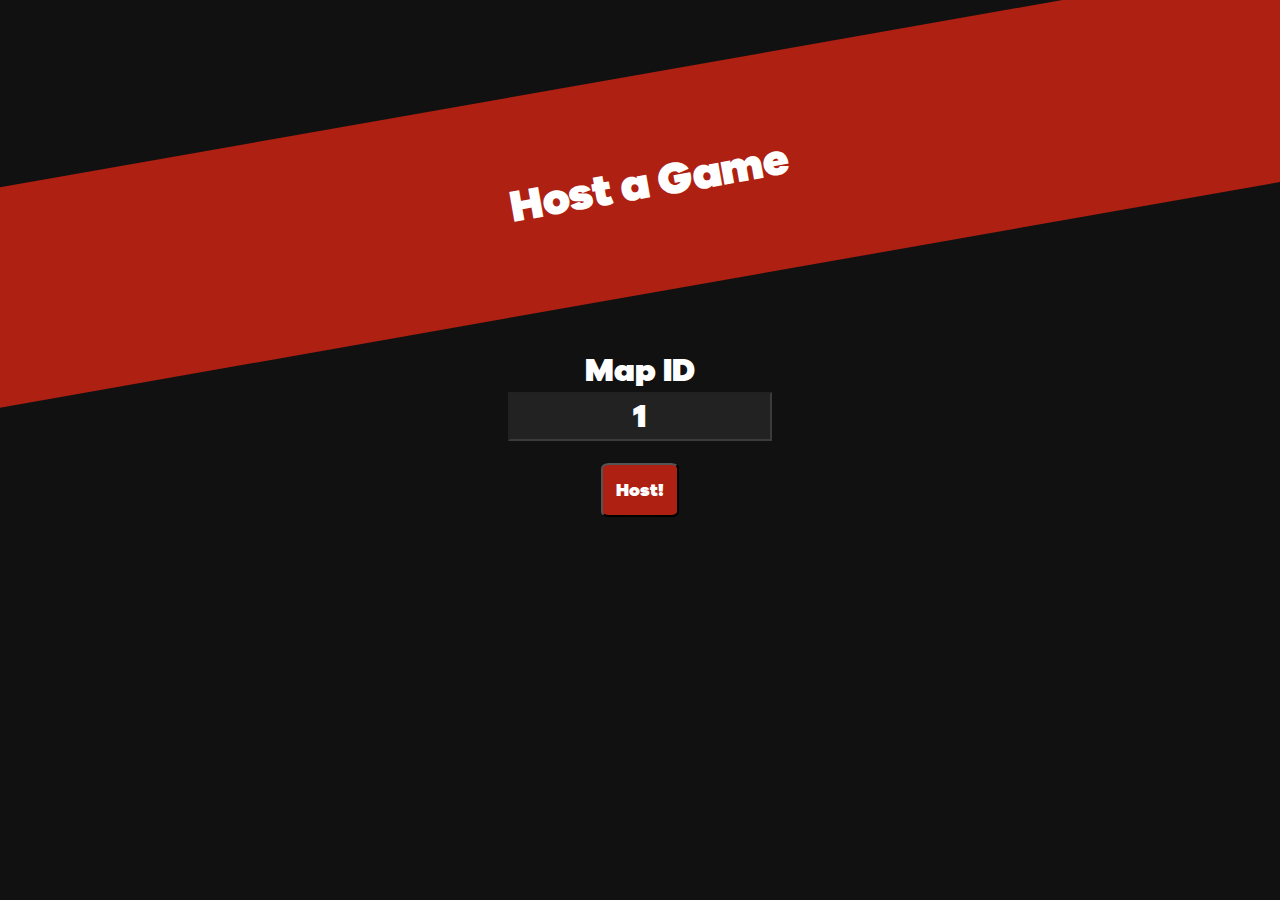
<file: host-game.html>
<!DOCTYPE html>
<html lang="en">
<head>
    <meta charset="UTF-8">
    <meta name="viewport" content="width=device-width, initial-scale=1.0">

    <link rel="stylesheet" href="stuffs/styles.css">

    <title>OXO - Host a Game!</title>
</head>
<body style="background-color: #111;">
    <div class="vert-flex">
        <div class="stripe" id="logo">
            <h1 style="color: white; font-size: 5vh;">Host a Game</h1>
        </div>
    </div>
    <div><br><br><br><br><br><br></div>
    <div class="vert-flex" style="color: white;">
        <span style="font-size: xx-large;">Map ID </span> <input disabled value="1" style="text-align: center;">
        <br>
        <button class="special">Host!</button>
    </div>
</body>
</html>
</file>
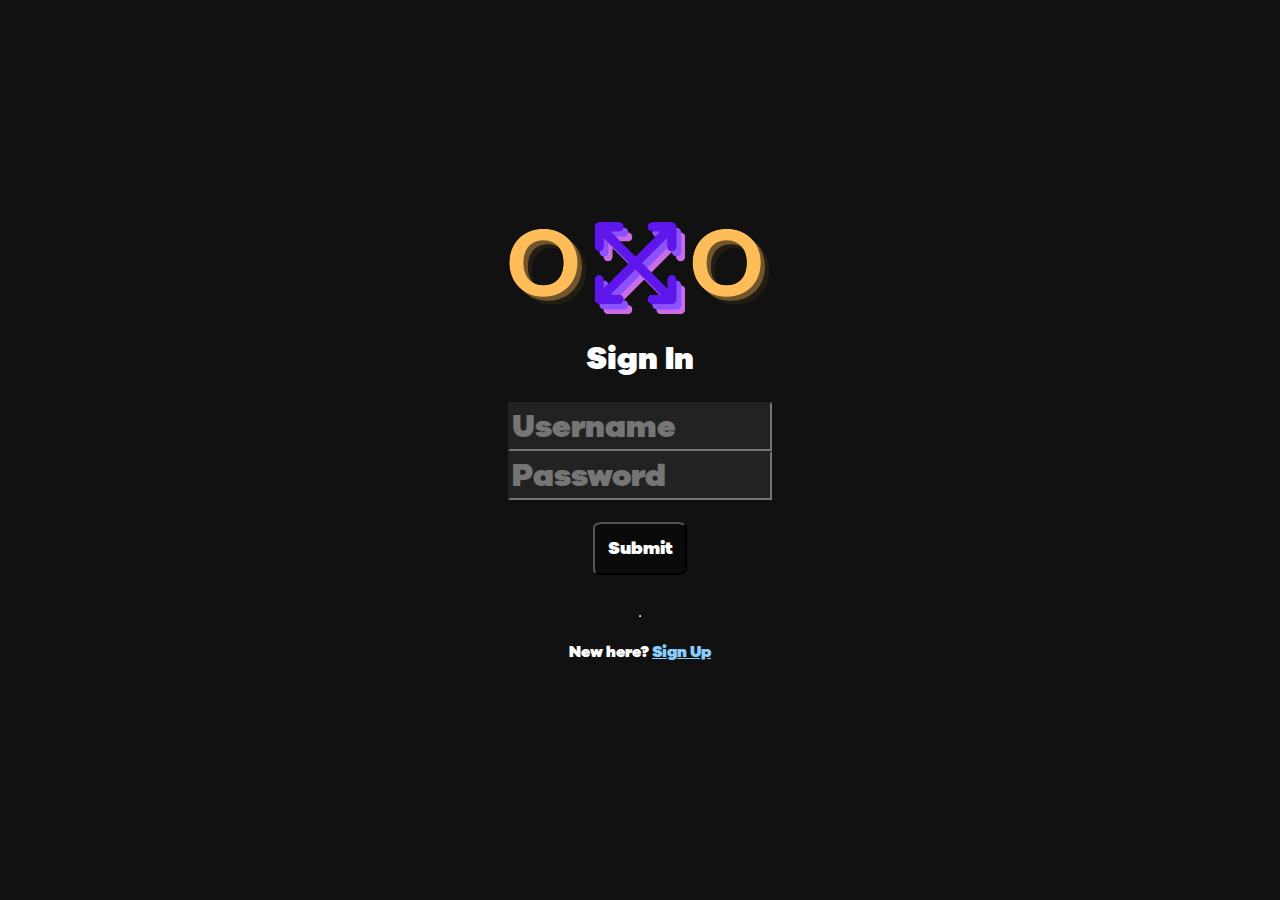
<file: sign-in.html>
<!DOCTYPE html>
<html lang="en">
<head>
    <meta charset="UTF-8">
    <meta name="viewport" content="width=device-width, initial-scale=1.0">
    <link rel="stylesheet" href="stuffs/styles.css">
    <script src="https://geraintluff.github.io/sha256/sha256.min.js" defer></script>
    <script src="stuffs/sign-in.js" defer></script>
    <title>OXO - Sign In</title>
</head>
<body style="background-color: #111;" class="vert-flex">
    <img src="stuffs/logo.png">
    <h1 style="color:white; font-size: xx-large;">Sign In</h1>
    <input placeholder="Username" id="username">
    <input placeholder="Password" type="password" id="password">
    <br />
    <button id="submit">Submit</button>
    <p id="caution" style="color: red"></p>
    <hr>
    <p style="color: white">New here? <a style="color: lightskyblue" href="sign-up.html">Sign Up</a></p>
</body>
</html>
</file>
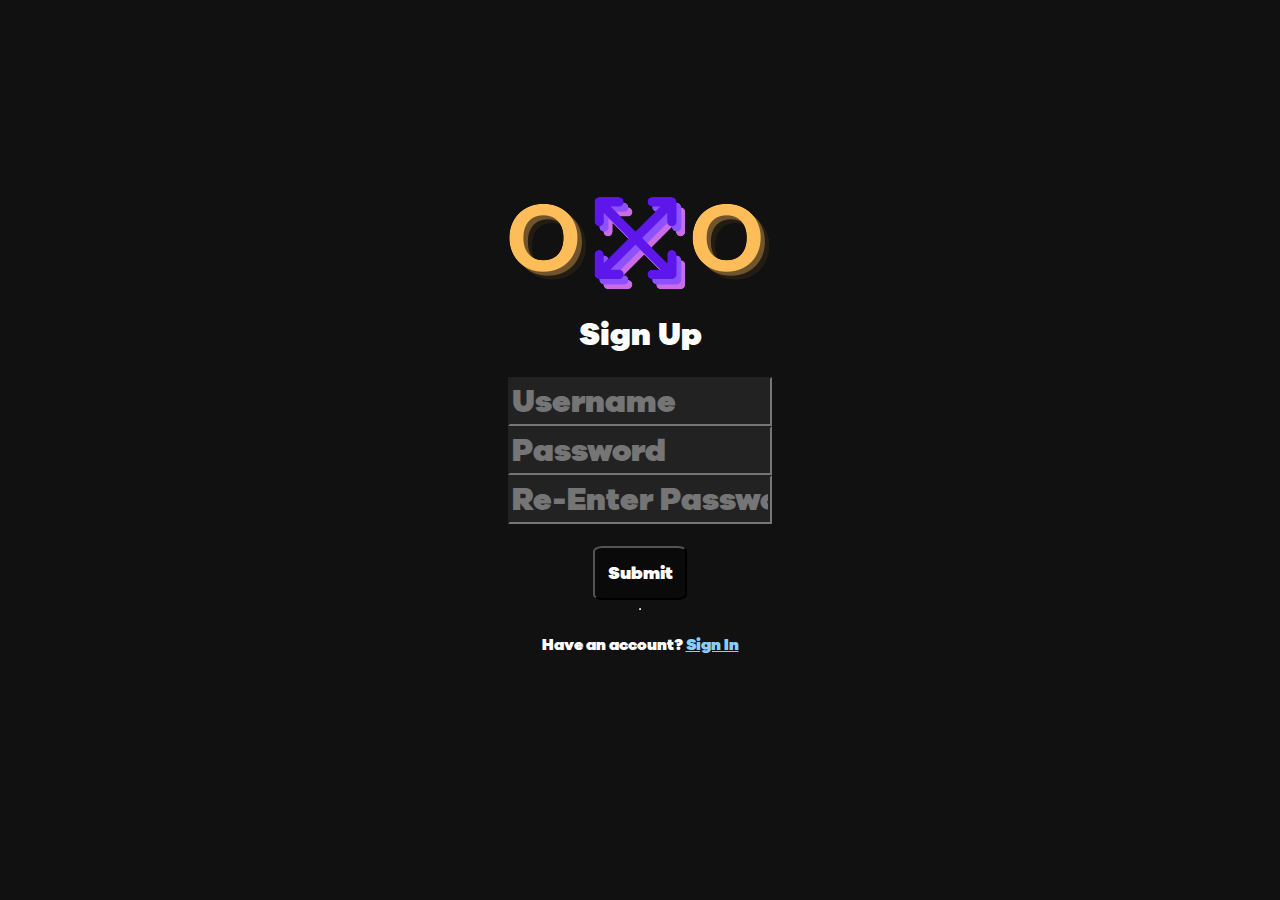
<file: sign-up.html>
<!DOCTYPE html>
<html lang="en">
<head>
    <meta charset="UTF-8">
    <meta name="viewport" content="width=device-width, initial-scale=1.0">
    <link rel="stylesheet" href="stuffs/styles.css">
    <script src="stuffs/sign-up.js" defer></script>
    <title>OXO - Sign Up</title>
</head>
<body style="background-color: #111;" class="vert-flex">
    <img src="stuffs/logo.png">
    <h1 style="color:white; font-size: xx-large;">Sign Up</h1>
    <input placeholder="Username" id="username">
    <input placeholder="Password" type="password" id="password">
    <input placeholder="Re-Enter Password" type="password" id="password-v2">
    <br />
    <button id="submit">Submit</button>
    <hr>
    <p style="color: white">Have an account? <a style="color: lightskyblue" href="sign-in.html">Sign In</a></p>
    <p style="color:red" id="caution"></p>
</body>
</html>
</file>
<file: stuffs/styles.css>
@font-face {
    font-family: "Main";
    src: url('accent-font.otf');
}

html, body {
    height: 100%;
    padding: 0;
    margin: 0;
    overflow: hidden;
}

#map {
    position: absolute;
    width: 100%;
    height: 100%;
    z-index: -9999999;
}

* {
    font-family: "Main", sans-serif;
}

#logo {
    transform: rotate(-10deg) translate(-20%, 0%);
    width: 160vw;
    padding: 3rem;
    background-color: #ae2012;
    display: flex;
    flex-flow: row nowrap;
    justify-content: center;
    border: 10% solid white;
}

.big {
    font-size: 200%;
}

.stripe {
    transform: rotate(-10deg) translate(5%, 0%);
    width: 160vw;
    padding: 3rem;
    display: flex;
    flex-flow: row nowrap;
    justify-content: center;
}

.transparent {
    background-color: transparent;
    border: transparent;
}

.white {
    color: white;
}

.outlined {
    text-shadow: -1px -1px 0 #000, 1px -1px 0 #000, -1px 1px 0 #000, 1px 1px 0 #000;
}

.no-scroll {
    overflow: hidden;
}

.center-flex {
    display: flex;
    flex-flow: row nowrap;
    justify-content: center;
    align-items: center;
}

.vert-flex {
    display: flex;
    flex-flow: column wrap;
    justify-content: center;
    align-items: center;
}

@media (pointer:none), (pointer:coarse) {
    .main {
        display: flex;
        flex-flow: column wrap !important;
        justify-content: space-evenly !important;
        align-items: space-evenly !important;
    }

    textarea, input {
        background-color: #222;
        color: white;
        font-size: 200%;
        width: 50% !important;
    }

    .stripe {
        transform: rotate(-10deg) translate(-20%, 0%);
        width: 160vw;
        padding: 3rem;
        display: flex;
        flex-flow: row nowrap;
        justify-content: center;
    }
}

textarea, input {
    background-color: #222;
    color: white;
    font-size: 200%;
    width: 20%;
}

button {
    border-radius: 10%;
    background-color: #0a0a0a;
    color: white;
    font-size: large;
    padding: 1%;
}

.flex-row {
    display: flex;
    width: 100%;
    flex-flow: row nowrap;
    justify-content: space-evenly;
    align-items: center;
}

button.special {
    background-color: #ae2012;
    z-index: 5;
}
</file>
